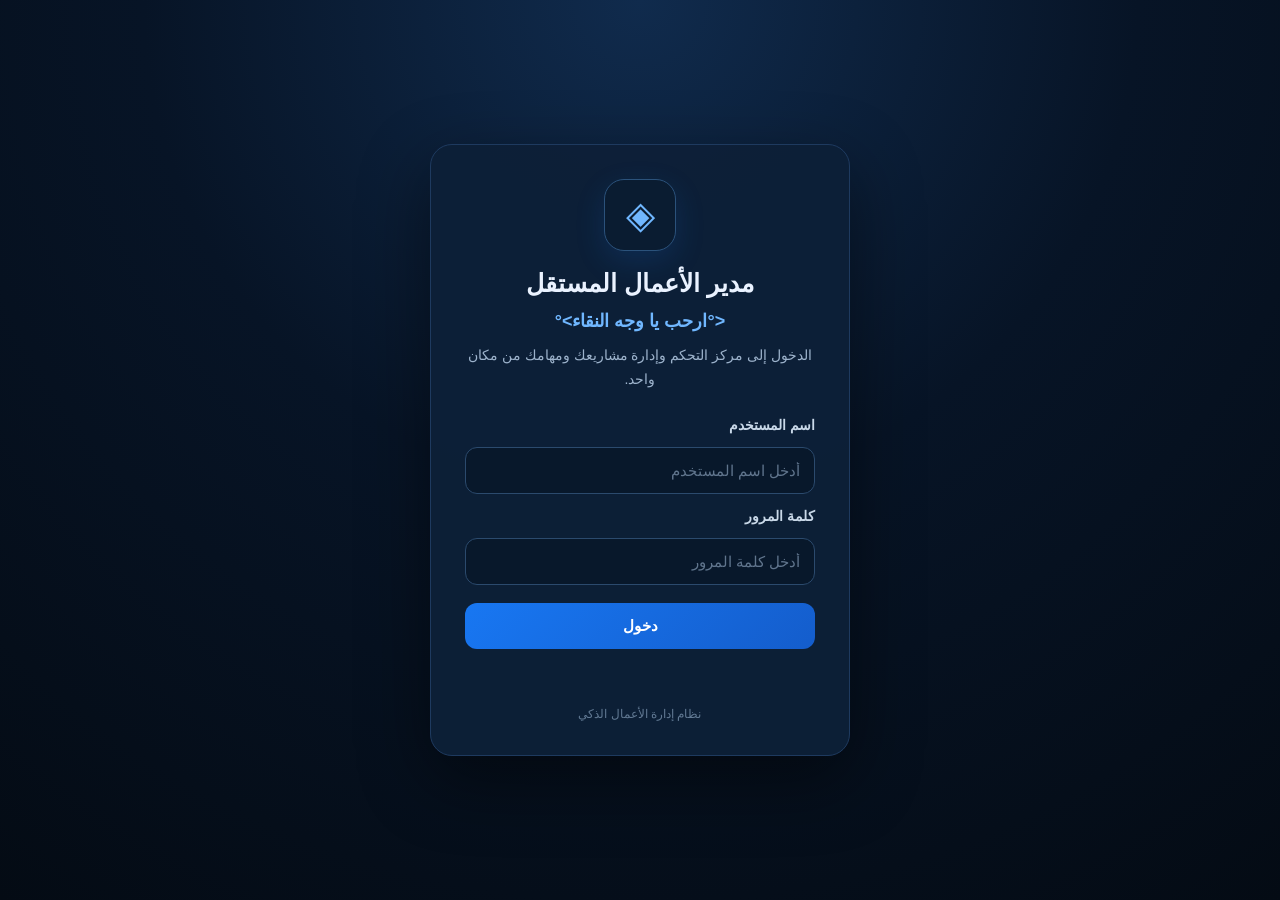
<file: frontend/login.html>
<!DOCTYPE html>
<html lang="ar" dir="rtl">
<head>
  <meta charset="UTF-8">
  <meta name="viewport" content="width=device-width, initial-scale=1.0">

  <title>مدير الأعمال — تسجيل الدخول</title>

  <style>
    * { box-sizing: border-box; }
    body {
      margin: 0;
      min-height: 100vh;
      display: grid;
      place-items: center;
      background: radial-gradient(circle at top, #102b4d 0%, #071426 45%, #040b14 100%);
      color: #eaf2ff;
      font-family: Arial, "Segoe UI", Tahoma, sans-serif;
    }
    .login-card {
      width: min(420px, calc(100% - 32px));
      padding: 34px;
      border-radius: 22px;
      background: rgba(13, 32, 56, 0.96);
      border: 1px solid #1e3a5f;
      box-shadow: 0 24px 70px rgba(0, 0, 0, 0.45);
      text-align: center;
    }
    .logo {
      width: 72px; height: 72px; margin: 0 auto 18px;
      display: grid; place-items: center; border-radius: 20px;
      background: #0a1c31; border: 1px solid #2b527b; color: #70b7ff;
      font-size: 38px; box-shadow: 0 10px 30px rgba(24, 119, 242, 0.15);
    }
    h1 { margin: 0 0 12px; font-size: 25px; font-weight: 700; }
    .welcome { color: #70b7ff; margin-bottom: 12px; font-size: 18px; font-weight: 600; }
    .description { margin: 0; color: #9db3cc; line-height: 1.7; font-size: 14px; }
    form { display: grid; gap: 14px; margin-top: 26px; text-align: right; }
    label { color: #c9d8e8; font-size: 14px; font-weight: 600; }
    input {
      width: 100%; padding: 14px; border-radius: 12px; border: 1px solid #2b4a6d;
      background: #08182b; color: #fff; outline: none; font-size: 15px;
      transition: border-color 0.2s, box-shadow 0.2s;
    }
    input::placeholder { color: #60758d; }
    input:focus { border-color: #1877f2; box-shadow: 0 0 0 3px rgba(24, 119, 242, 0.14); }
    button {
      width: 100%; border: 0; border-radius: 12px; padding: 14px; margin-top: 4px;
      background: linear-gradient(135deg, #1877f2, #145dcc); color: #fff;
      font-size: 15px; font-weight: 700; cursor: pointer;
      transition: opacity 0.2s, transform 0.15s;
    }
    button:hover { opacity: 0.94; }
    button:active { transform: scale(0.99); }
    button:disabled { opacity: 0.6; cursor: wait; }
    #error { min-height: 24px; margin-top: 14px; color: #ff8e8e; font-size: 14px; line-height: 1.5; }
    .footer { margin-top: 20px; color: #617993; font-size: 12px; }
  </style>
</head>

<body>
  <main class="login-card">
    <div class="logo">◈</div>
    <h1>مدير الأعمال المستقل</h1>
    <div class="welcome">&lt;°ارحب يا وجه النقاء&gt;°</div>
    <p class="description">الدخول إلى مركز التحكم وإدارة مشاريعك ومهامك من مكان واحد.</p>

    <form id="loginForm">
      <label for="username">اسم المستخدم</label>
      <input id="username" name="username" type="text" placeholder="أدخل اسم المستخدم" autocomplete="username" required>

      <label for="password">كلمة المرور</label>
      <input id="password" name="password" type="password" placeholder="أدخل كلمة المرور" autocomplete="current-password" required>

      <button type="submit" id="loginBtn">دخول</button>
    </form>

    <div id="error" role="alert"></div>
    <div class="footer">نظام إدارة الأعمال الذكي</div>
  </main>

  <script>
    const form = document.getElementById("loginForm");
    const username = document.getElementById("username");
    const password = document.getElementById("password");
    const button = document.getElementById("loginBtn");
    const error = document.getElementById("error");

    form.addEventListener("submit", async (event) => {
      event.preventDefault();
      error.textContent = "";
      button.disabled = true;
      button.textContent = "جاري الدخول...";

      try {
        const response = await fetch("/api/login", {
          method: "POST",
          headers: { "Content-Type": "application/json" },
          credentials: "same-origin",
          body: JSON.stringify({ username: username.value.trim(), password: password.value })
        });

        const data = await response.json().catch(() => ({}));
        if (!response.ok) throw new Error(data.detail || "تعذر تسجيل الدخول");

        // لا نحفظ session token في localStorage أو sessionStorage.
        // الخادم ينشئ HttpOnly Cookie بعد نجاح تسجيل الدخول.
        window.location.href = "/dashboard";
      } catch (errorObject) {
        error.textContent = errorObject.message || "حدث خطأ أثناء تسجيل الدخول.";
      } finally {
        button.disabled = false;
        button.textContent = "دخول";
      }
    });
  </script>
</body>
</html>
</file>
